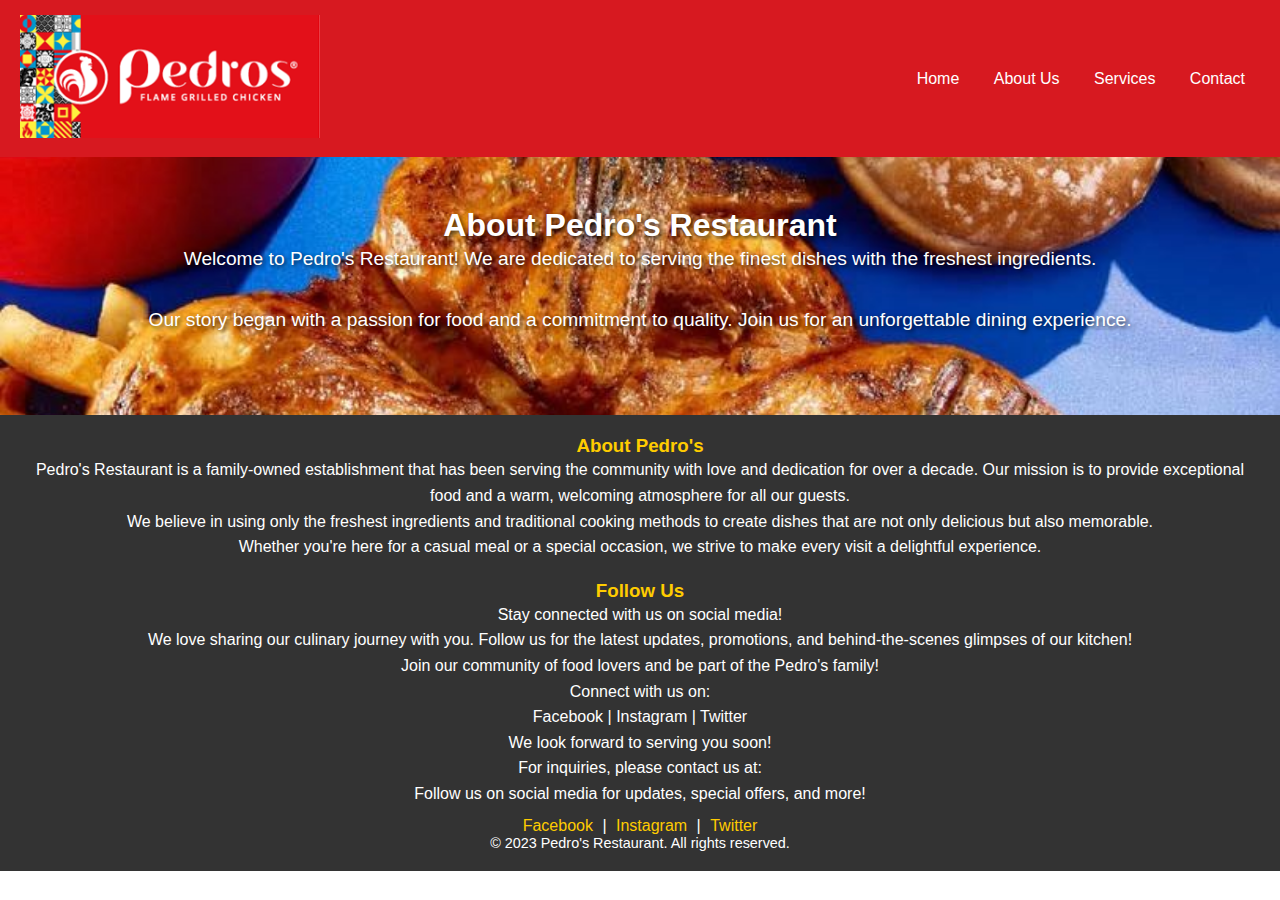
<file: About us.html>
<!DOCTYPE html>
<html lang="en">
<head>
    <meta charset="UTF-8">
    <meta name="viewport" content="width=device-width, initial-scale=1.0">
    <title>About Us - Pedro's Restaurant</title>
    <link rel="stylesheet" href="styles.css"> <!-- Link to your CSS file -->
</head>
<body>
    <header>
<!-- Navigation -->
<header class="navbar">
    <div class="image"><img src="images/Pedros-Chicken-Logo.png" alt=""></div>
    <div class="menu-toggle" id="mobile-menu">&#9776;</div>
    <nav class="nav-links" id="nav-links">
        <a href="index.html">Home</a>
        <a href="About us.html">About Us</a>
        <a href="Services.html">Services</a>
        <a href="Contact.html">Contact</a>
    </nav>
</header>
</nav>
    </header>

    <main>
        <section class="about">
            <h1>About Pedro's Restaurant</h1>
            <p>Welcome to Pedro's Restaurant! We are dedicated to serving the finest dishes with the freshest ingredients.</p>
            <p>Our story began with a passion for food and a commitment to quality. Join us for an unforgettable dining experience.</p>
        </section>
    </main>

    <footer style="background-color: #333; color: #fff; padding: 20px; text-align: center;">
        <div class="footer-about" style="margin-bottom: 20px;">
            <h3 style="color: #ffcc00;">About Pedro's</h3>
            <p style="line-height: 1.6;">Pedro's Restaurant is a family-owned establishment that has been serving the community with love and dedication for over a decade. Our mission is to provide exceptional food and a warm, welcoming atmosphere for all our guests.</p>
            <p style="line-height: 1.6;">We believe in using only the freshest ingredients and traditional cooking methods to create dishes that are not only delicious but also memorable.</p>
            <p style="line-height: 1.6;">Whether you're here for a casual meal or a special occasion, we strive to make every visit a delightful experience.</p>
        </div>
        <div class="footer-social" style="margin-top: 20px;">   
            <h3 style="color: #ffcc00;">Follow Us</h3>
            <p style="line-height: 1.6;">Stay connected with us on social media!</p>
            <p style="line-height: 1.6;">We love sharing our culinary journey with you. Follow us for the latest updates, promotions, and behind-the-scenes glimpses of our kitchen!</p>
            <p style="line-height: 1.6;">Join our community of food lovers and be part of the Pedro's family!</p>   
            <p style="line-height: 1.6;">Connect with us on:</p>
            <p style="line-height: 1.6;">Facebook | Instagram | Twitter</p>
            <p style="line-height: 1.6;">We look forward to serving you soon!</p>
            <p style="line-height: 1.6;">For inquiries, please contact us at:</p>
            <p style="line-height: 1.6;">Follow us on social media for updates, special offers, and more!</p>
            <div class="social-links" style="margin-top: 10px;">
                <a href="https://www.facebook.com" target="_blank" style="color: #ffcc00; text-decoration: none; margin: 0 5px;">Facebook</a> |
                <a href="https://www.instagram.com" target="_blank" style="color: #ffcc00; text-decoration: none; margin: 0 5px;">Instagram</a> |
                <a href="https://www.twitter.com" target="_blank" style="color: #ffcc00; text-decoration: none; margin: 0 5px;">Twitter</a>
            </div>
        </div>
        <p style="font-size: 0.9em;">&copy; 2023 Pedro's Restaurant. All rights reserved.</p>
    </footer>
</body>
</html>
</file>
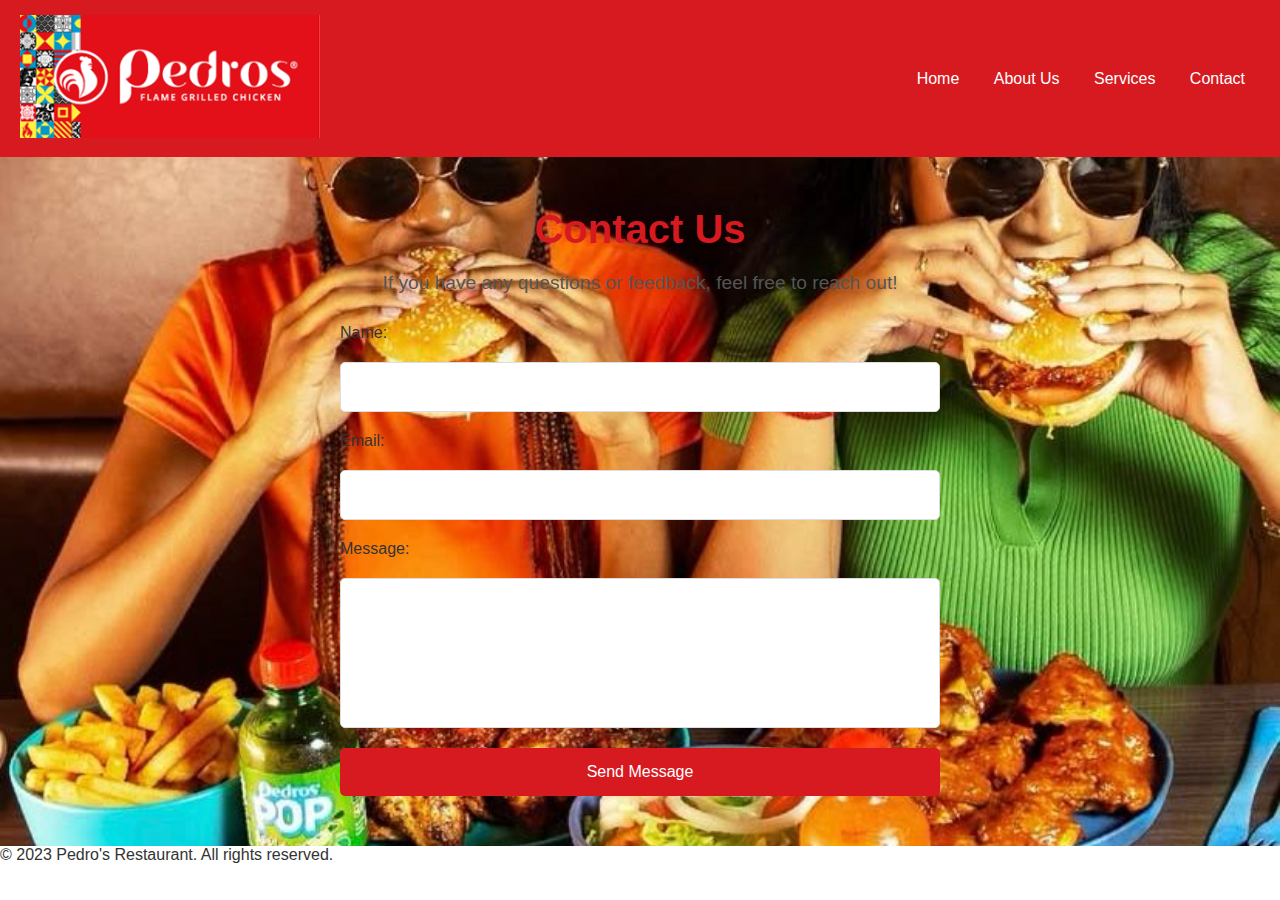
<file: Contact.html>
<!DOCTYPE html>
<html lang="en">
<head>
    <meta charset="UTF-8">
    <meta name="viewport" content="width=device-width, initial-scale=1.0">
    <title>Contact - Pedro's Restaurant</title>
    <link rel="stylesheet" href="styles.css"> <!-- Link to your CSS file -->
</head>
<body>
    <header>
<!-- Navigation -->
<header class="navbar">
    <div class="image"><img src="images/Pedros-Chicken-Logo.png" alt=""></div>
    <div class="menu-toggle" id="mobile-menu">&#9776;</div>
    <nav class="nav-links" id="nav-links">
        <a href="index.html">Home</a>
        <a href="About us.html">About Us</a>
        <a href="Services.html">Services</a>
        <a href="Contact.html">Contact</a>
    </nav>
</header>
</nav>
    </header>
    <main>
        <section class="contact">
            <h1>Contact Us</h1>
            <p>If you have any questions or feedback, feel free to reach out!</p>
            <form action="#" method="POST">
                <label for="name">Name:</label>
                <input type="text" id="name" name="name" required>

                <label for="email">Email:</label>
                <input type="email" id="email" name="email" required>

                <label for="message">Message:</label>
                <textarea id="message" name="message" rows="4" required></textarea>

                <button type="submit">Send Message</button>
            </form>
        </section>
    </main> 
    <footer>
        <p>&copy; 2023 Pedro's Restaurant. All rights reserved.</p>
    </footer>
</body>
</html>
<!-- Compare this snippet from index.html: -->
</file>
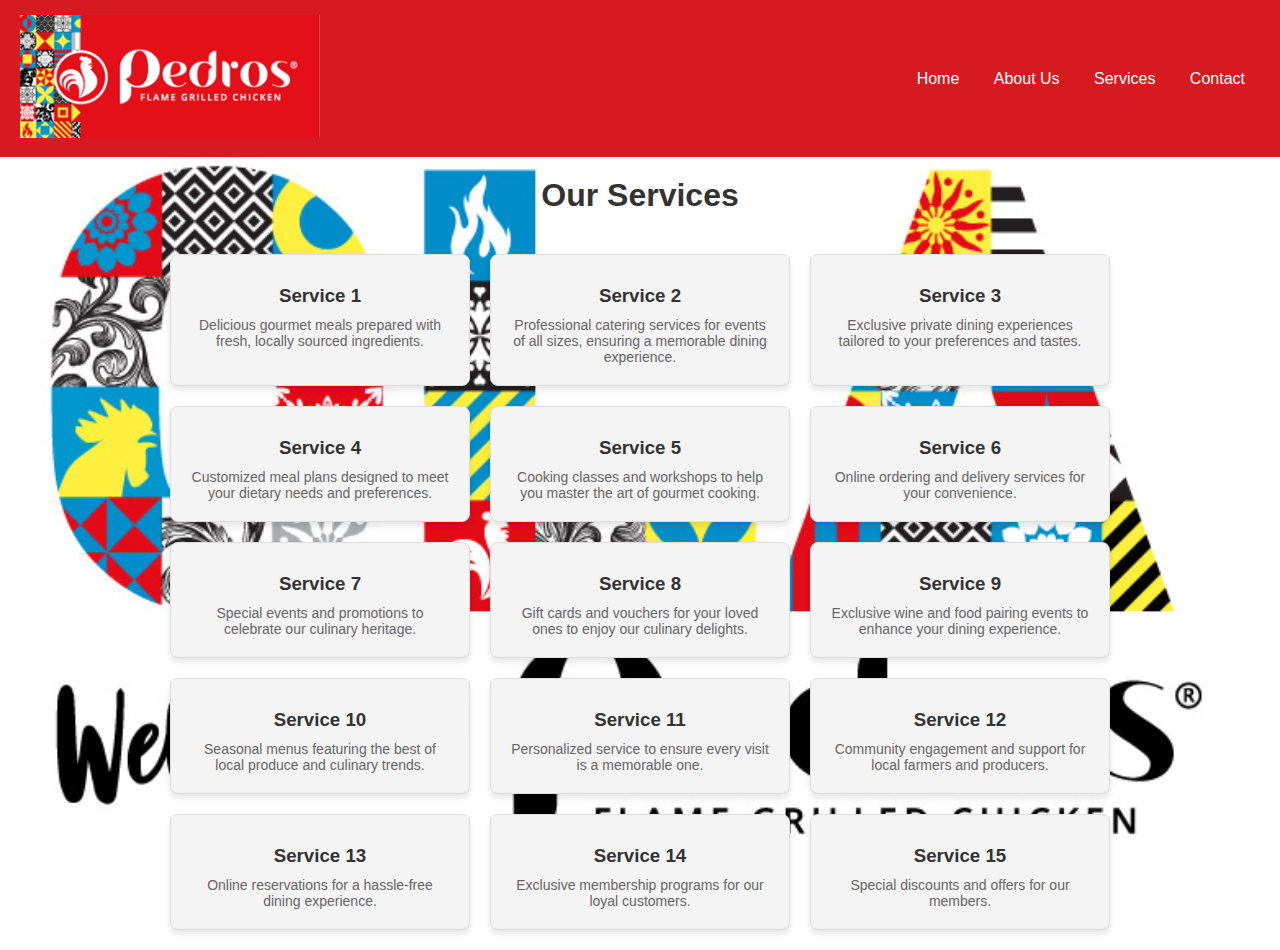
<file: Services.html>
<!DOCTYPE html>
<html lang="en">
<head>
    <meta charset="UTF-8">
    <meta name="viewport" content="width=device-width, initial-scale=1.0">
    <title>Contact - Pedro's Restaurant</title>
    <link rel="stylesheet" href="styles.css"> <!-- Link to your CSS file -->
</head>
<body>
    <header>
<!-- Navigation -->
<header class="navbar">
    <div class="image"><img src="images/Pedros-Chicken-Logo.png" alt=""></div>
    <div class="menu-toggle" id="mobile-menu">&#9776;</div>
    <nav class="nav-links" id="nav-links">
        <a href="index.html">Home</a>
        <a href="About us.html">About Us</a>
        <a href="Services.html">Services</a>
        <a href="Contact.html">Contact</a>
    </nav>
</header>
</nav>
    </header>
    <style>
        body {
            font-family: Arial, sans-serif;
            margin: 0;
            padding: 0;
            box-sizing: border-box;
            background-image: url('images/ped 1.jpeg'); /* Replace 'background.jpg' with your image path */
            background-size: cover;
            background-position: center;
            background-attachment: fixed;
        }

        .services-container {
            display: flex;
            flex-wrap: wrap;
            justify-content: center;
            padding: 20px;
            gap: 20px;
        }

        .service-card {
            background-color: #f4f4f4;
            border: 1px solid #ddd;
            border-radius: 8px;
            padding: 20px;
            width: 300px;
            text-align: center;
            box-shadow: 0 4px 6px rgba(0, 0, 0, 0.1);
            transition: transform 0.3s ease;
        }

        .service-card:hover {
            transform: scale(1.05);
        }

        .service-card h3 {
            margin: 10px 0;
            color: #333;
        }

        .service-card p {
            color: #666;
            font-size: 14px;
        }

        @media (max-width: 768px) {
            .service-card {
                width: 100%;
            }
        }
    </style>
</head>
<body>
    <header>
        <h1 style="text-align: center; padding: 20px;">Our Services</h1>
    </header>
    <section class="services-container">
        <div class="service-card">
            <h3>Service 1</h3>
            <p>Delicious gourmet meals prepared with fresh, locally sourced ingredients.</p>
        </div>
        <div class="service-card">
            <h3>Service 2</h3>
            <p>Professional catering services for events of all sizes, ensuring a memorable dining experience.</p>

        </div>
        <div class="service-card">
            <h3>Service 3</h3>
            <p>Exclusive private dining experiences tailored to your preferences and tastes.</p>
        </div>
        <div class="service-card">
            <h3>Service 4</h3>
            <p>Customized meal plans designed to meet your dietary needs and preferences.</p>
        </div>
        <div class="service-card">
            <h3>Service 5</h3>
            <p>Cooking classes and workshops to help you master the art of gourmet cooking.</p>
        </div>
        <div class="service-card">
            <h3>Service 6</h3>
            <p>Online ordering and delivery services for your convenience.</p>
        </div>
        <div class="service-card">
            <h3>Service 7</h3>
            <p>Special events and promotions to celebrate our culinary heritage.</p>
        </div>
        <div class="service-card">
            <h3>Service 8</h3>
            <p>Gift cards and vouchers for your loved ones to enjoy our culinary delights.</p>
        </div>
        <div class="service-card">
            <h3>Service 9</h3>
            <p>Exclusive wine and food pairing events to enhance your dining experience.</p>
        </div>
        <div class="service-card">
            <h3>Service 10</h3>
            <p>Seasonal menus featuring the best of local produce and culinary trends.</p>
        </div>
        <div class="service-card">
            <h3>Service 11</h3>
            <p>Personalized service to ensure every visit is a memorable one.</p>
        </div>
        <div class="service-card">
            <h3>Service 12</h3>
            <p>Community engagement and support for local farmers and producers.</p>
        </div>
        <div class="service-card">
            <h3>Service 13</h3>
            <p>Online reservations for a hassle-free dining experience.</p>
        </div>
        <div class="service-card">
            <h3>Service 14</h3>
            <p>Exclusive membership programs for our loyal customers.</p>   
        </div>
        <div class="service-card">
            <h3>Service 15</h3>
            <p>Special discounts and offers for our members.</p>
        </div>
    </section>
</body>
</html>
</file>
<file: styles.css>
/* General Reset */
* {
    margin: 0;
    padding: 0;
    box-sizing: border-box;
}

body {
    font-family: 'Poppins', sans-serif;
    background-color: #fff;
    color: #333;
}

/* Navbar */
.navbar {
    display: flex;
    justify-content: space-between;
    align-items: center;
    background-color: #d71920;
    color: white;
    padding: 15px 20px;
}

.logo {
    background: url('images/Pedros-Chicken-Logo.png') no-repeat center center;
    background-size: contain;
    width: 100px;
    height: 50px;
    font-size: 1.5rem;
    font-weight: bold;
}

.nav-links a {
    color: white;
    text-decoration: none;
    margin: 0 15px;
    font-weight: 500;
}

.menu-toggle {
    display: none;
    font-size: 1.8rem;
    cursor: pointer;
}

/* Hero Section */
.hero {
    background: linear-gradient(rgba(0, 0, 0, 0.7), rgba(0, 0, 0, 0.7)), url('images/ped 1.jpeg') no-repeat center center;
    background-size: cover;
    padding: 100px 20px;
    text-align: center;
    color: white;
    text-shadow: 2px 2px 4px rgba(0, 0, 0, 0.7);
}

.hero h1 {
    font-size: 2.5rem;
    margin-bottom: 15px;
}

.hero span {
    color: #f9d342;
}

.btn {
    background-color: #f9d342;
    color: #000;
    padding: 10px 20px;
    text-decoration: none;
    font-weight: bold;
    border-radius: 5px;
    margin-top: 20px;
    display: inline-block;
}

/* Responsive */
@media (max-width: 768px) {
    .nav-links {
        display: none;
        flex-direction: column;
        background-color: #d71920;
        position: absolute;
        top: 60px;
        right: 0;
        width: 200px;
        padding: 10px;
    }

    .nav-links.active {
        display: flex;
    }

    .menu-toggle {
        display: block;
    }
} /* Closing the media query */

/* Menu Section */
.menu {
    padding: 50px 20px;
    background-color: #f8f8f8;
    text-align: center;
}

.menu h2 {
    font-size: 2rem;
    color: #d71920;
    margin-bottom: 10px;
}

.menu p {
    font-size: 1rem;
    color: #555;
    margin-bottom: 30px;
}

.menu-categories {
    display: flex;
    flex-wrap: wrap;
    justify-content: center;
    gap: 10px;
    margin-bottom: 40px;
}

.category-btn {
    background-color: #d71920;
    color: white;
    border: none;
    padding: 10px 15px;
    font-size: 0.9rem;
    border-radius: 5px;
    cursor: pointer;
    transition: background-color 0.3s ease;
}

.category-btn:hover {
    background-color: #b6161c;
}

.menu-items {
    display: grid;
    grid-template-columns: repeat(auto-fit, minmax(200px, 1fr));
    gap: 20px;
}

.menu-item {
    background-color: white;
    border: 1px solid #ddd;
    border-radius: 10px;
    overflow: hidden;
    box-shadow: 0 4px 6px rgba(0, 0, 0, 0.1);
    transition: transform 0.3s ease, box-shadow 0.3s ease;
}

.menu-item:hover {
    transform: translateY(-5px);
    box-shadow: 0 6px 10px rgba(0, 0, 0, 0.15);
}

.menu-item img {
    width: 100%;
    height: 150px;
    object-fit: cover;
}

.menu-item h3 {
    font-size: 1.2rem;
    color: #333;
    margin: 10px 0;
}

.menu-item p {
    font-size: 1rem;
    color: #d71920;
    font-weight: bold;
    margin-bottom: 15px;
}
/* General Responsive Adjustments */
img {
    max-width: 100%;
    height: auto;
}

.container {
    width: 90%;
    max-width: 1200px;
    margin: 0 auto;
}

/* Hero Section Responsive */
@media (max-width: 768px) {
    .hero h1 {
        font-size: 2rem;
    }

    .btn {
        padding: 8px 15px;
        font-size: 0.9rem;
    }
}

/* Menu Section Responsive */
@media (max-width: 768px) {
    .menu-categories {
        flex-direction: column;
        gap: 15px;
    }

    .menu-items {
        grid-template-columns: 1fr;
    }
}

/* Social Media Section */
.social-media {
    padding: 30px 20px;
    background-color: #d71920;
    text-align: center;
    color: white;
}

.social-media h3 {
    font-size: 1.8rem;
    margin-bottom: 15px;
}

.social-icons {
    display: flex;
    justify-content: center;
    gap: 15px;
    margin-bottom: 20px;
}

.social-icons a {
    display: inline-block;
    color: white;
    font-size: 1.5rem;
    text-decoration: none;
    transition: color 0.3s ease;
}

.social-icons a:hover {
    color: #f9d342;
}

.follow-btn {
    background-color: #f9d342;
    color: #000;
    padding: 10px 20px;
    text-decoration: none;
    font-weight: bold;
    border-radius: 5px;
    display: inline-block;
    transition: background-color 0.3s ease;
}

.follow-btn:hover {
    background-color: #e6c731;
}

/* Responsive Adjustments */
/* Footer Section */
.footer {
    background-color: #333;
    color: white;
    padding: 20px 20px;
    text-align: center;
}

.footer p {
    font-size: 0.9rem;
    margin: 10px 0;
}

.footer a {
    color: #f9d342;
    text-decoration: none;
    font-weight: bold;
    transition: color 0.3s ease;
}

.footer a:hover {
    color: #e6c731;
}

.footer .footer-links {
    margin: 15px 0;
    display: flex;
    justify-content: center;
    gap: 15px;
}

.footer .footer-links a {
    font-size: 0.9rem;
}

.footer .footer-icons {
    margin-top: 15px;
    display: flex;
    justify-content: center;
    gap: 15px;
}

.footer .footer-icons a {
    font-size: 1.2rem;
    color: white;
    transition: color 0.3s ease;
}

.footer .footer-icons a:hover {
    color: #f9d342;
}

/* Footer Responsive */
@media (max-width: 480px) {
    .footer p {
        font-size: 0.8rem;
    }

    .footer .footer-links {
        flex-direction: column;
        gap: 10px;
    }

    .footer .footer-icons a {
        font-size: 1rem;
    }
}
/* About Section */
.about {
    padding: 50px 20px;
    background: url('images/IMG-20250508-WA0016.jpg') no-repeat center center;
    background-size: cover;
    color: white;
    text-align: center;
    text-shadow: 2px 2px 4px rgba(0, 0, 0, 0.7);
}

.about h2 {
    font-size: 2.5rem;
    margin-bottom: 20px;
}

.about p {
    font-size: 1.2rem;
    line-height: 1.6;
    margin-bottom: 30px;
}

.about .btn {
    background-color: #f9d342;
    color: #000;
    padding: 10px 20px;
    text-decoration: none;
    font-weight: bold;
    border-radius: 5px;
    display: inline-block;
    transition: background-color 0.3s ease;
}

.about .btn:hover {
    background-color: #e6c731;
}

/* About Section Responsive */
@media (max-width: 768px) {
    .about h2 {
        font-size: 2rem;
    }

    .about p {
        font-size: 1rem;
    }
}

/* Contact Section */
.contact {
    padding: 50px 20px;
    background: url('images/back.jpg') no-repeat center center;
    background-size: cover;
    text-align: center;
}

.contact h1 {
    font-size: 2.5rem;
    margin-bottom: 20px;
    color: #d71920;
}

.contact p {
    font-size: 1.2rem;
    margin-bottom: 30px;
    color: #555;
}

.contact form {
    max-width: 600px;
    margin: 0 auto;
    display: flex;
    flex-direction: column;
    gap: 20px;
}

.contact label {
    font-size: 1rem;
    color: #333;
    text-align: left;
}

.contact input,
.contact textarea {
    width: 100%;
    padding: 15px;
    border: 1px solid #ddd;
    border-radius: 5px;
    font-size: 1rem;
}

.contact textarea {
    resize: none;
    height: 150px;
}

.contact button {
    background-color: #d71920;
    color: white;
    padding: 15px 20px;
    border: none;
    border-radius: 5px;
    font-size: 1rem;
    cursor: pointer;
    transition: background-color 0.3s ease;
}

.contact button:hover {
    background-color: #b6161c;
}

/* Contact Section Responsive */
@media (max-width: 768px) {
    .contact h1 {
        font-size: 2rem;
    }

    .contact p {
        font-size: 1rem;
    }

    .contact form {
        gap: 15px;
    }

    .contact input,
    .contact textarea {
        padding: 10px;
        font-size: 0.9rem;
    }

    .contact button {
        padding: 10px 15px;
        font-size: 0.9rem;
    }
}
</file>
